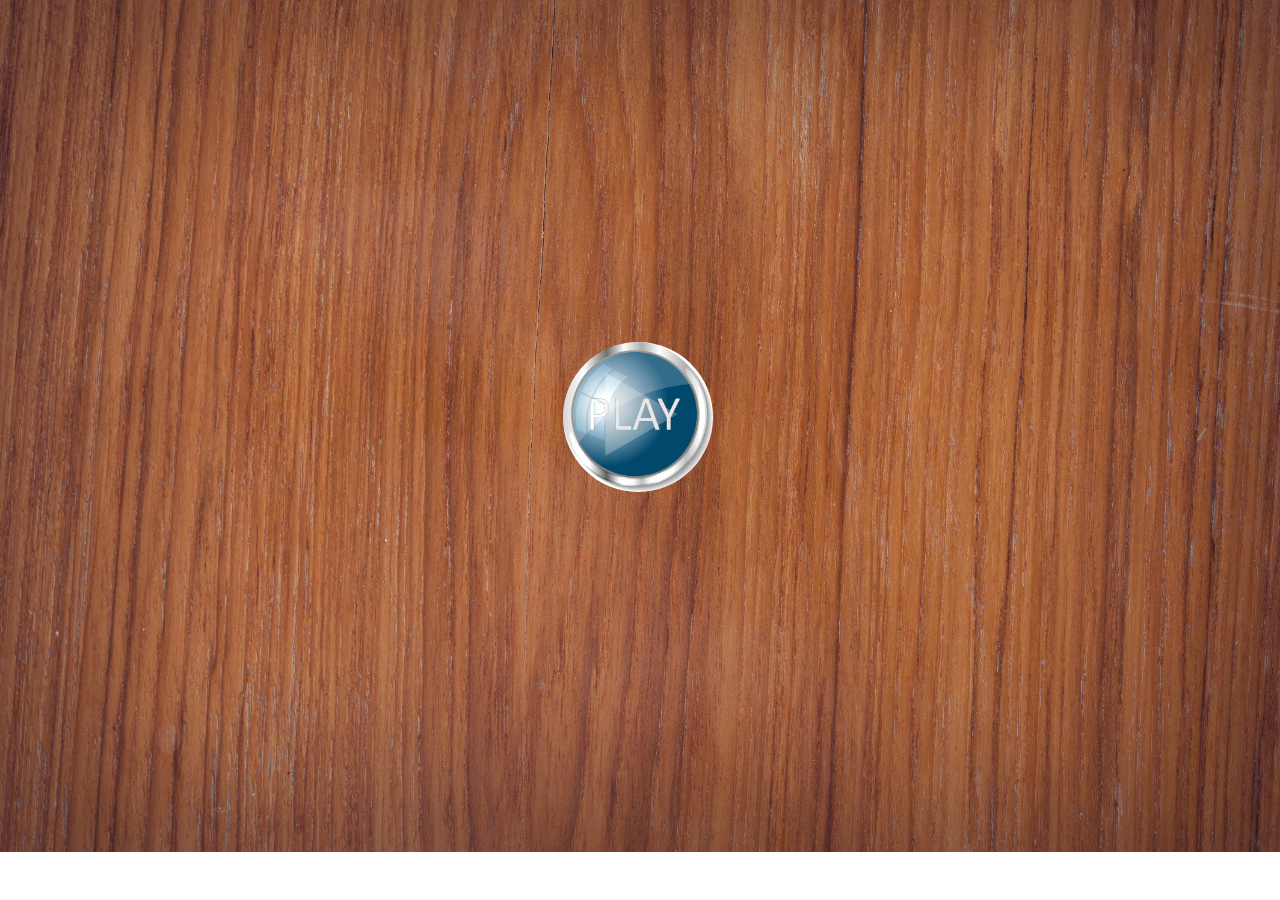
<file: poker/index.html>
<!DOCTYPE html>
<html lang="en">
<head>
	<meta charset="UTF-8">
	<title>TwentyOne Game</title>
	<link rel="stylesheet" href="org/bootstrap/dist/css/bootstrap.min.css">
	<link rel="stylesheet" href="org/style/index.css">
</head>
<body class="container">
	<!-- 开始游戏按钮 -->
	<div class="start">
		<img src="org/img/start.jpg" alt="" class="start_img img-responsive img-circle">
	</div>
	<!-- 分数显示 -->
	<div class="score">
		<p>
			分数：<span class="show_score"></span>
		</p>
	</div>
	<!-- 游戏结果 -->
	<div class="show_result">
		<img src="org/img/isWin.png" alt="" class="img-responsive img-circle isWin">
	</div>
	<!-- 扑克卡组 -->
	<div class="cards">
		<img src="org/img/back.jpg" alt="" class="img-responsive img-thumbnail add_cards">
	</div>
	<!-- 重置游戏按钮 -->
	<div class="replay">
		<img src="org/img/replay.jpg" alt="" class="img-responsive img-circle replayGame">
	</div>
	<!-- 游戏界面 start -->
	<div class="wra">
		<div class="play">
			<!-- 电脑人 -->
			<div class="row">
				<div class="computer">
					<div class="c_cards_show">
						<div id="m2">
							<div>
								<img src="org/img/back.jpg" alt="" class="img-responsive img-thumbnail">
							</div>
						</div>
						<div id="m3">
							<div>
								<img src="org/img/back.jpg" alt="" class="img-responsive img-thumbnail">
							</div>
						</div>
					</div>
					<div class="c_cards">
						<div id="m8">
							<div class="c_card1">
								<img class="img-responsive img-rounded">
							</div>
						</div>
						<div id="m9">
							<div class="c_card2">
								<img class="img-responsive img-rounded">
							</div>
						</div>
					</div>
				</div>
			</div>
			<!-- 玩家 -->
			<div class="row">
				<div class="me">
					<div class="m_cards">
						<div id="m0" class="me_cards">
							<div class="m_card1">
								<img class="img-responsive img-rounded">
							</div>
						</div>
						<div id="m1" class="me_cards">
							<div class="m_card2">
								<img class="img-responsive img-rounded">
							</div>
						</div>
					</div>
				</div>
			</div>
		</div> 
	</div>
	<!-- 游戏界面 end -->
</body>
<script src="org/jquery/dist/jquery.min.js"></script>
<script src="org/bootstrap/dist/js/bootstrap.min.js"></script>
<script src="org/style/index.js"></script>
</html>
</file>
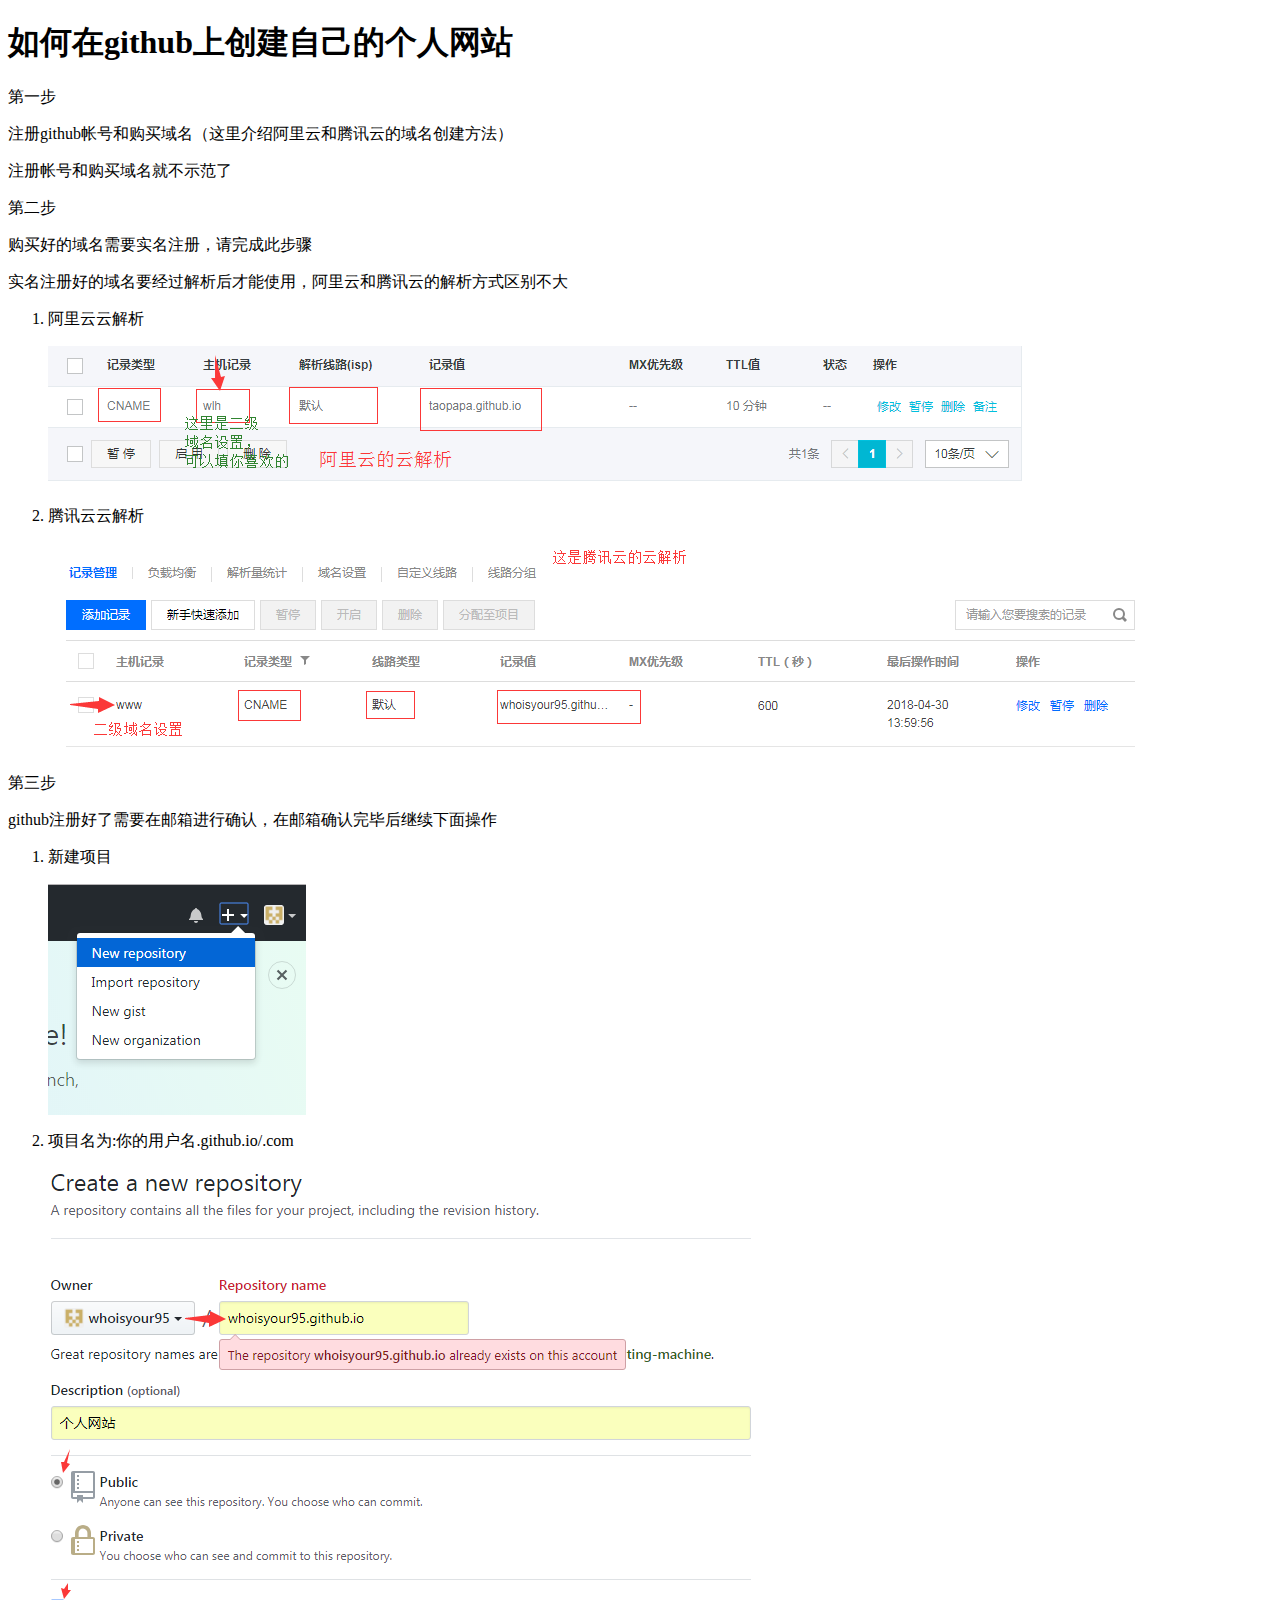
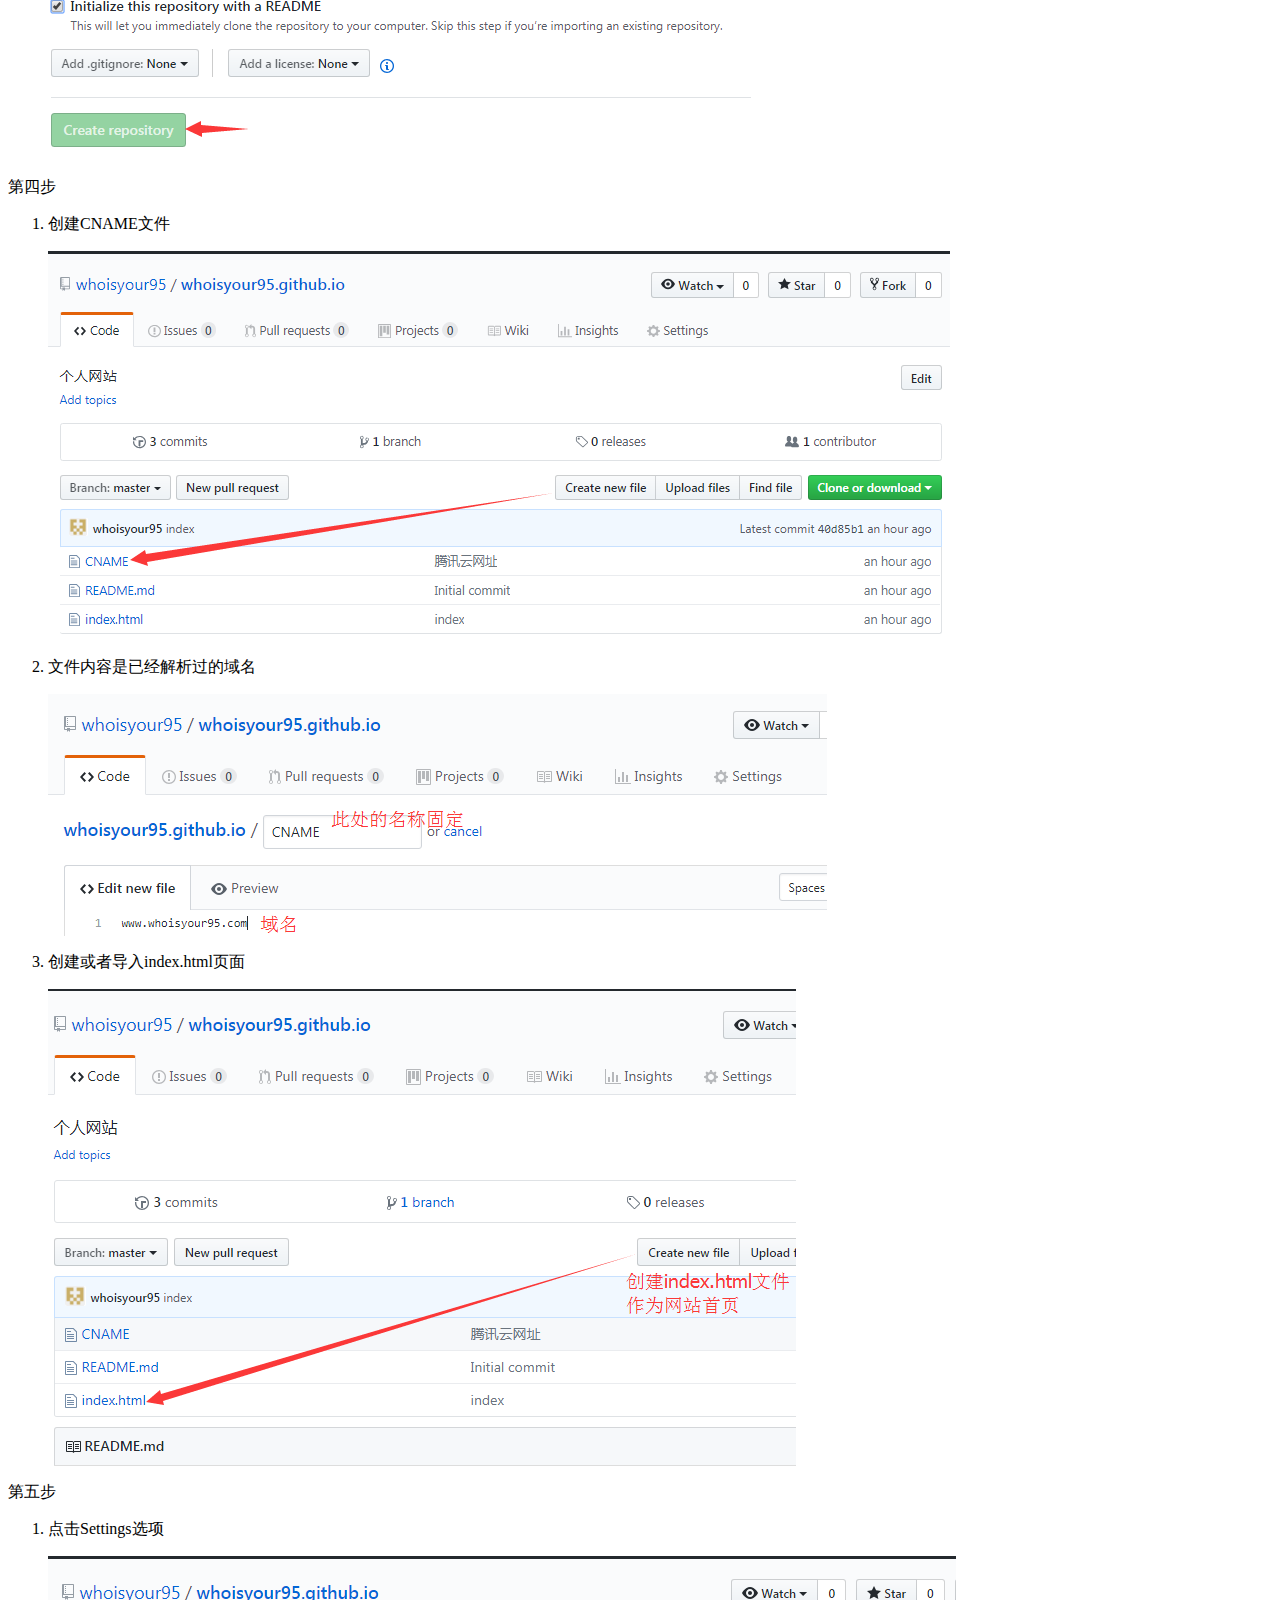
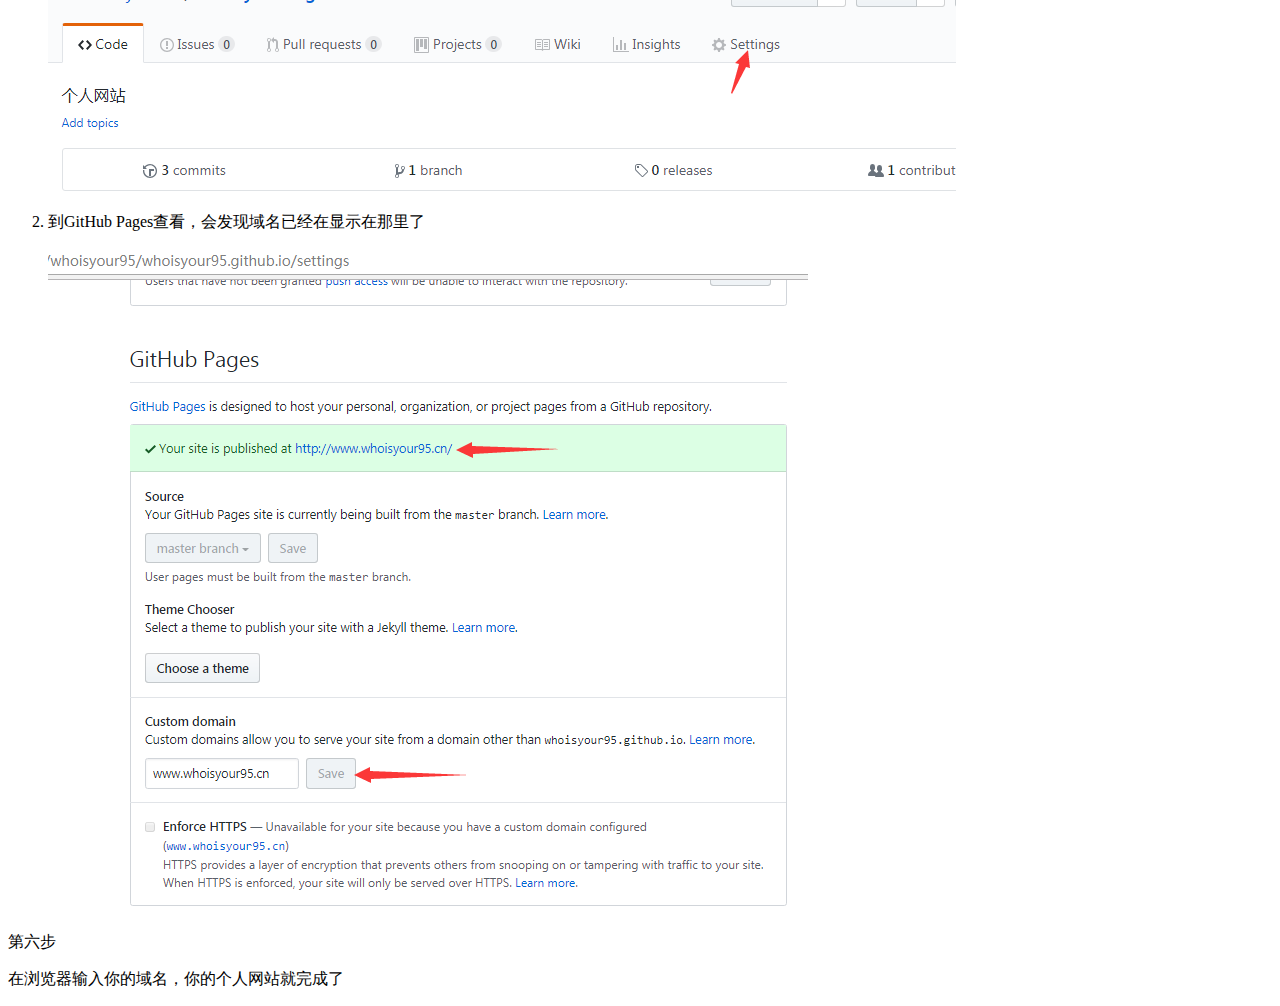
<file: 博客/index.html>
<!doctype html>
<html lang="en">
<head>
	<meta charset="UTF-8">
	<title>在github上创建个人网站</title>
</head>
<body>
	<div class="wra">
		<div class="header">
			<h1>如何在github上创建自己的个人网站</h1>
		</div>
		<div class="one">
			<p>第一步</p>
			<p>注册github帐号和购买域名（这里介绍阿里云和腾讯云的域名创建方法）</p>
			<p>注册帐号和购买域名就不示范了</p>
		</div>
		<div class="two">
			<p>第二步</p>
			<p>购买好的域名需要实名注册，请完成此步骤</p>
			<p>实名注册好的域名要经过解析后才能使用，阿里云和腾讯云的解析方式区别不大</p>
			<div class="img1">
				<ol>
					<li>
						<p>阿里云云解析</p>
						<img src="img/aliyun.png" alt="aliyun">
					</li>
					<li>
						<p>腾讯云云解析</p>
						<img src="img/tengxunyun.png" alt="tengxunyun">
					</li>
				</ol>
			</div>
		</div>
		<div class="three">
			<p>第三步</p>
			<p>github注册好了需要在邮箱进行确认，在邮箱确认完毕后继续下面操作</p>
			<div class="img2">
				<ol>
					<li>
						<p>新建项目</p>
						<img src="img/step1.png" alt="step1" align="top">
					</li>
					<li>
						<p>项目名为:你的用户名.github.io/.com</p>
						<img src="img/step2.png" alt="step2" align="top">
					</li>
				</ol>
			</div>
		</div>
		<div class="four">
			<p>第四步</p>
			<ol>
				<li>
					<p>创建CNAME文件</p>
					<img src="img/step3.png" alt="step3" align="top">
				</li>
				<li>
					<p>文件内容是已经解析过的域名</p>
					<img src="img/step3.1.png" alt="step3.1" align="top">
				</li>
				<li>
					<p>创建或者导入index.html页面</p>
					<img src="img/step4.png" alt="step4" align="top">
				</li>
			</ol>
		</div>
		<div class="five">
			<p>第五步</p>
			<ol>
				<li>
					<p>点击Settings选项</p>
					<img src="img/step5.png" alt="step5" align="top">
				</li>
				<li>
					<p>到GitHub Pages查看，会发现域名已经在显示在那里了</p>
					<img src="img/step5.1.png" alt="step5.1" align="top">
				</li>
			</ol>
		</div>
		<div class="six">
			<p>第六步</p>
			<p>
				在浏览器输入你的域名，你的个人网站就完成了
			</p>
		</div>
	</div>
</body>
</html>
</file>
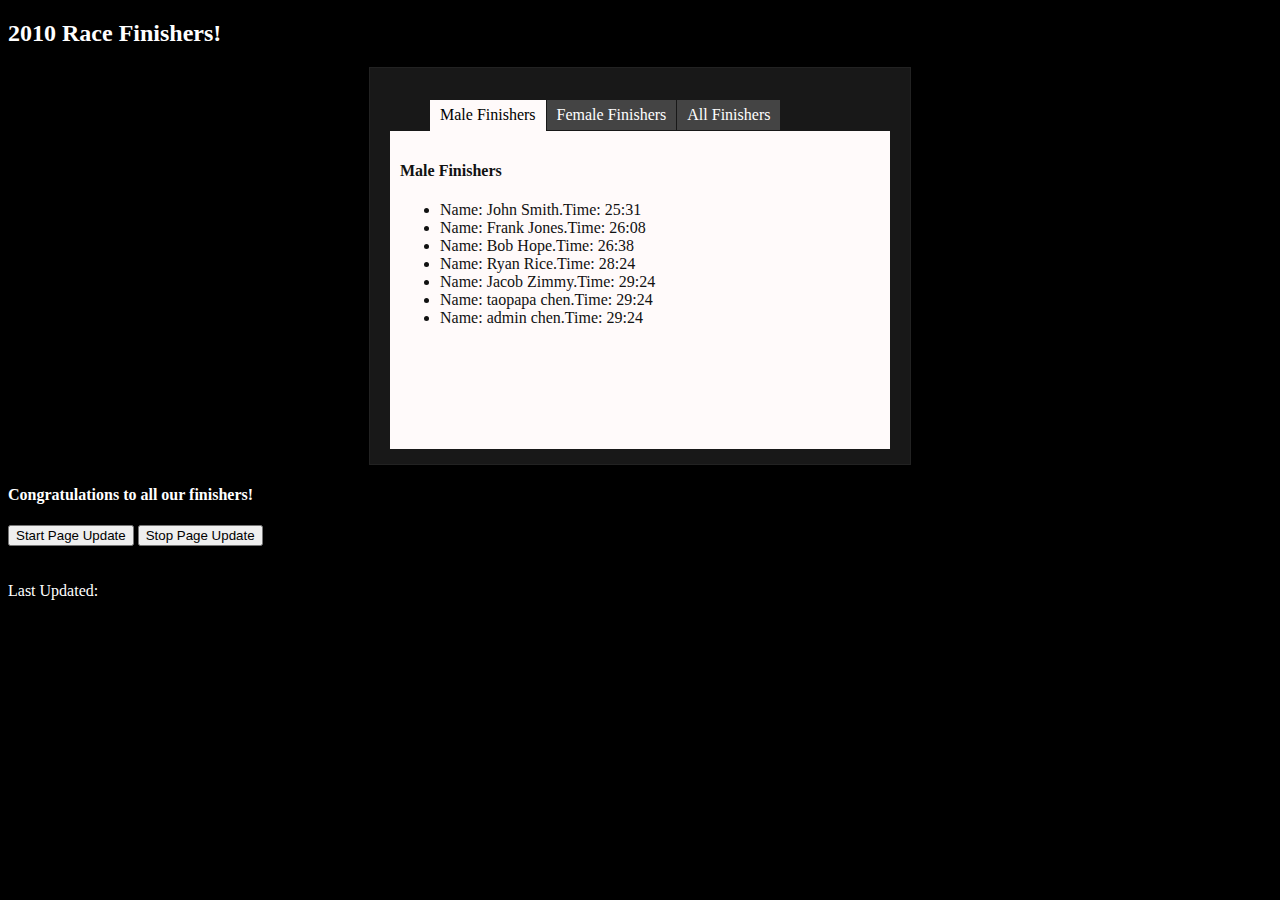
<file: JQ/ajax.html>
<!DOCTYPE html> 
<html> 
    <head> 
        <title>2010 Race Finishers</title> 
        <link href="style/ajax.css" rel="stylesheet"> 
    </head> 
    <body> 
        <header> 
            <h2>2010 Race Finishers!</h2> 
        </header>
        <div id="main"> 
            <ul class="idTabs">
                <li><a href="#male">Male Finishers</a></li>
                <li><a href="#female">Female Finishers</a></li>
                <li><a href="#all">All Finishers</a></li>
            </ul> 
            <div id="male"> 
                <h4>Male Finishers</h4>
                <ul id="finishers_m"></ul>
            </div>
            <div id="female"> 
                <h4>Female Finishers</h4> 
                <ul id="finishers_f"></ul>
            </div>
            <div id="all">
                <h4>All Finishers</h4>
				<ul id="finishers_all"></ul>
            </div> 
        </div>
        <footer>
			<h4>Congratulations to all our finishers!</h4>
            <button id="btnStart">Start Page Update</button>
            <button id="btnStop">Stop Page Update</button><br>
            <span id="freq"></span><br><br>
			Last Updated: <div id="updatedTime"></div>
		</footer>
        <script src="org/jquery-1.6.2.min.js"></script>
        <script src="org/jquery.idTabs.min.js"></script> 
        <script src="org/ajax.js"></script>
    </body> 
</html>
</file>
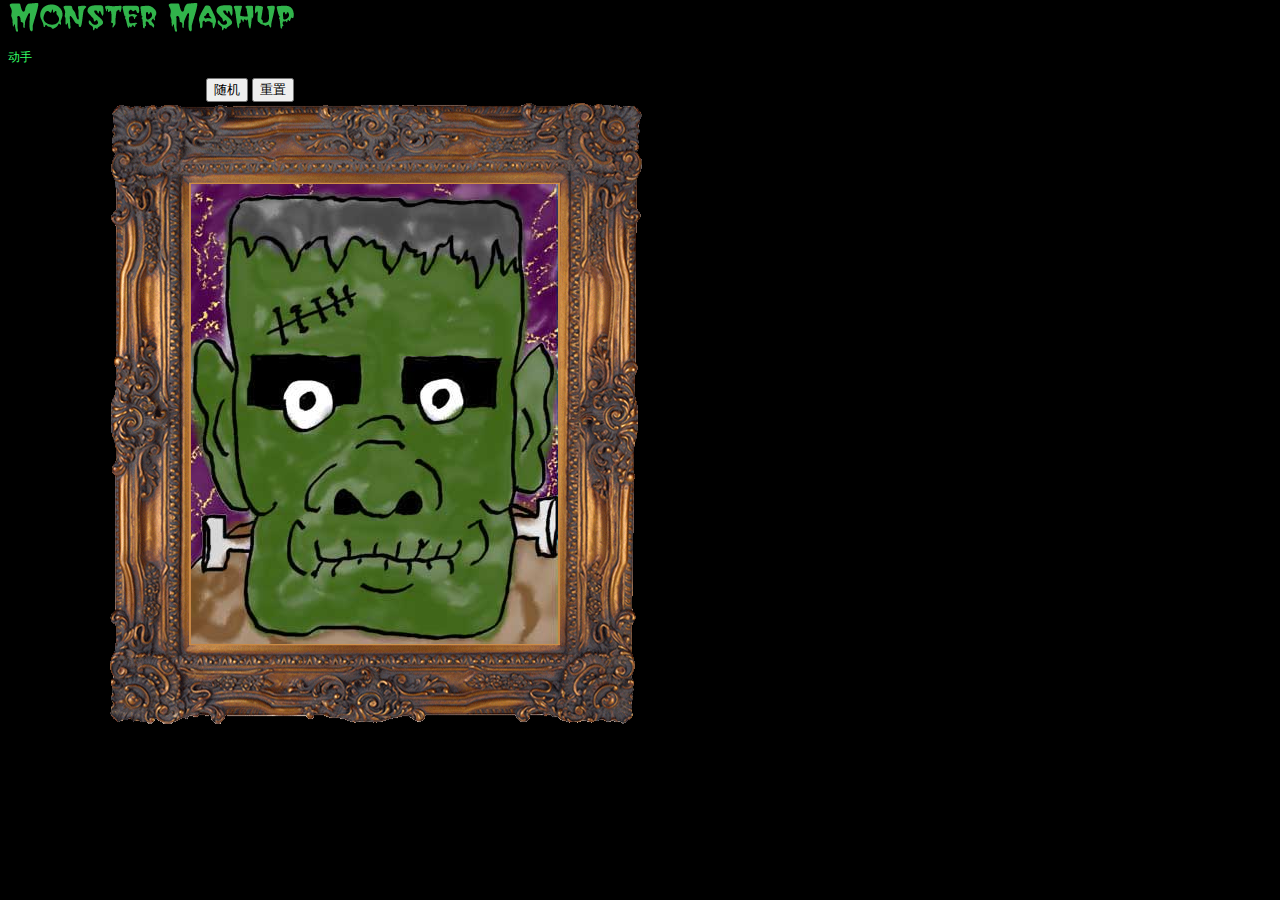
<file: JQ/DoubleStuff.html>
<!DOCTYPE html>
<html lang="en">
<head>
	<meta charset="UTF-8">
	<title>Document</title>
</head>
<style>
	body{
		background: #000;
	}
	p{
		color: #33FF66;
		font-family: Tahome,Verdana,Arial,Helvetica,sans-serif;
		font-size: 12px;
	}
	#frame{
		position: absolute;
		left: 100px;
		top: 100px;
		width:545px;
		height:629px;
		background: url(img/frame.png);
		z-index: 2;
		overflow: hidden;
	}
	#pic-box{
		position: relative;
		left: 91px;
		top: 84px;
		width:367px;
		height: 460px;
		z-index: 1;
		overflow: hidden;
	}
	.face{
		position: relative;
		left: 0px;
		top:0px;
		z-index: 0;
	}
	#head{
		height: 172px;
	}
	#eyes{
		height: 79px;
	}
	#top{
		position: absolute;
		top:0;
		z-index: 9999;
	}
	#nose{
		height: 86px;
	}
	#mouth{
		height: 117px;
	}
	#container{
		position: absolute;
		left: 0px;
		top: 0px;
		z-index: 0;
	}
	.lightning{
		display: none;
		position: absolute;
		left: 0;
		top: 0;
		z-index: 0;
	}
	.rar{
		text-align: right;
	}
/*	#text_top{
		position: relative;
		z-index: 4;
	}*/
</style>
<body>
	<header id="top">
		<img src="img/Monster_Mashup.png" alt="">
		<p>动手</p>
		<div class="rar">
			<button type="button" id="ra">随机</button>
			<button type="button" id="re">重置</button>
		</div>
	</header>
	<div id="container">
		<img class="lightning" id="lightning1" src="img/lightning-01.jpg" alt="">
		<img class="lightning" id="lightning2" src="img/lightning-02.jpg" alt="">
		<img class="lightning" id="lightning3" src="img/lightning-03.jpg" alt="">
		<div id="frame">
			<div id="pic-box">
				<div id="head" class="face"><img src="img/headsstrip.jpg" alt=""></div>
				<div id="eyes" class="face"><img src="img/eyesstrip.jpg" alt=""></div>
				<div id="nose" class="face"><img src="img/nosesstrip.jpg" alt=""></div>
				<div id="mouth" class="face"><img src="img/mouthsstrip.jpg" alt=""></div>
			</div>
		</div>
	</div>

</body>
<script src="org/jquery-1.6.2.min.js"></script>
<script src="org/ds.js"></script>
</html>
</file>
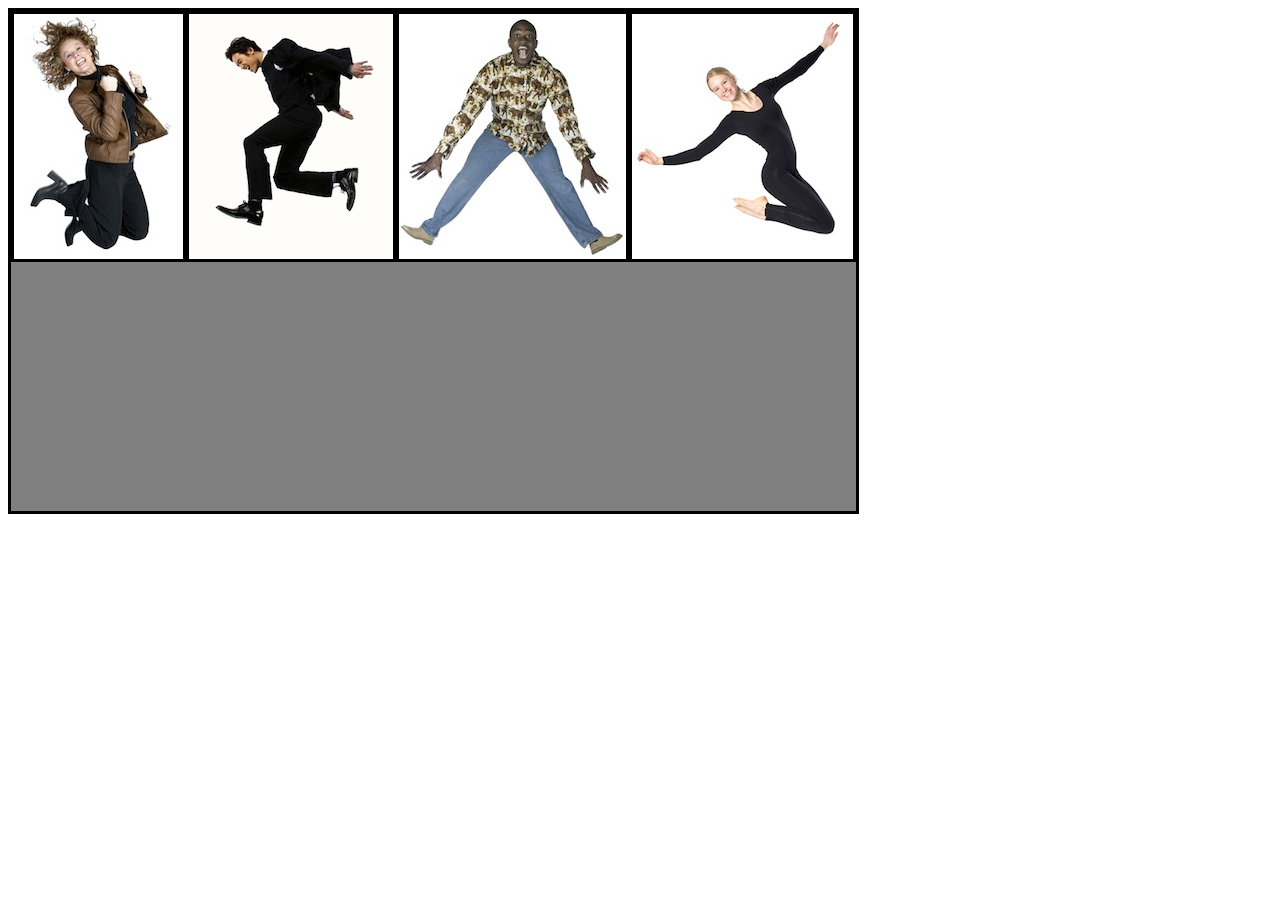
<file: JQ/Jump for Joy Sale.html>
<!doctype html>
<html lang="en">
<head>
    <meta charset="UTF-8">
    <meta name="viewport"
          content="width=device-width, user-scalable=no, initial-scale=1.0, maximum-scale=1.0, minimum-scale=1.0">
    <meta http-equiv="X-UA-Compatible" content="ie=edge">
    <link rel="stylesheet" href="style/my_style.css">
    <title>Jump for Joy Sale</title>
</head>
<body>
    <header>
        <div class="main" id="main">
            <div class="img">
                <img src="img/jump1.jpg" id="jump1" alt="1">
            </div>
            <div class="img">
                <img src="img/jump2.jpg" id="jump2" alt="2">
            </div>
            <div class="img">
                <img src="img/jump3.jpg" id="jump3" alt="3">
            </div>
            <div class="img">
                <img src="img/jump4.jpg" id="jump4" alt="4">
            </div>
            <p class="result"></p>
        </div>
    </header>
</body>
</html>
<script src="org/jquery-1.6.2.min.js"></script>
<script type="text/javascript" src="org/scripts.js"></script>
</file>
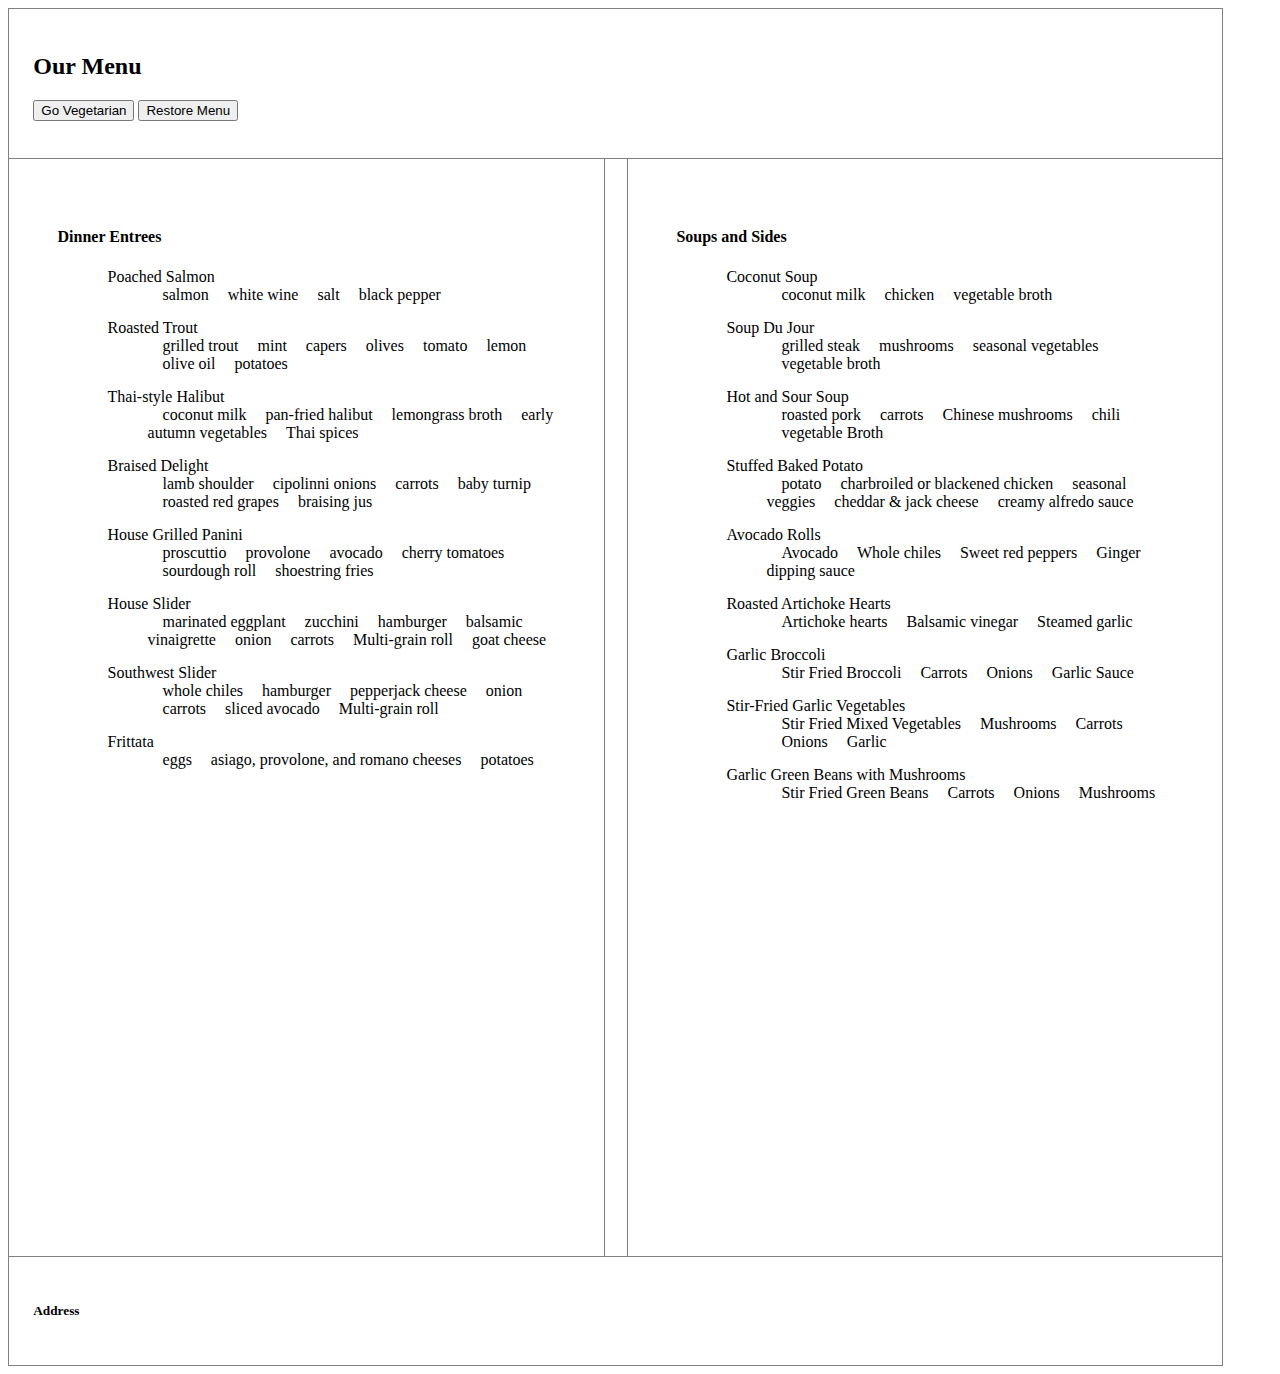
<file: JQ/OurMenu.html>
<!DOCTYPE html>
<html>
	<head>
		<title>Our Menu</title> 
		<link type="text/css" href="style/OurMenu.css" rel="stylesheet" />
	</head>
	<body>
		<div class="menu_wrapper">
			<header class="topper">
				<h2>Our Menu</h2>
				<nav>
					<button id="vegOn">Go Vegetarian</button>
					<button id="restoreMe">Restore Menu</button>
				</nav>
			</header>
			<div class="left_col">
				<h4>Dinner Entrees</h4>
				<ul class="menu_entrees">		
					<li>Poached Salmon
						<ul class="menu_list">
							<li class="fish">salmon</li>
							<li>white wine</li>
							<li>salt</li>
							<li>black pepper </li>
						</ul>
					</li>
					<li>Roasted Trout
						<ul class="menu_list">
							<li class="fish">grilled trout</li>
							<li>mint</li>
							<li>capers</li>
							<li>olives</li>
							<li>tomato</li>
							<li>lemon</li>
							<li>olive oil</li>
							<li>potatoes </li>
						</ul>
					</li>
					<li>Thai-style Halibut
						<ul class="menu_list">
							<li>coconut milk</li>
							<li class="fish">pan-fried halibut</li>
							<li>lemongrass broth</li>
							<li>early autumn vegetables</li>
							<li>Thai spices </li>
						</ul>
					</li>
					<li>Braised Delight
						<ul class="menu_list">
							<li class="meat">lamb shoulder</li>
							<li class="veg_leaf">cipolinni onions</li>
							<li>carrots</li>
							<li>baby turnip</li>
							<li>roasted red grapes</li>
							<li>braising jus</li>
						</ul>
					</li>
					<li>House Grilled Panini
						<ul class="menu_list">
							<li class="meat">proscuttio</li>
							<li>provolone</li>
							<li>avocado</li>
							<li>cherry tomatoes</li>
							<li>sourdough roll</li>
							<li>shoestring fries </li>
						</ul>
					</li>
					<li>House Slider
						<ul class="menu_list">
							<li>marinated eggplant</li>
							<li>zucchini</li>
							<li class="hamburger">hamburger</li>
							<li>balsamic vinaigrette</li>
							<li>onion</li>
							<li>carrots</li>
							<li>Multi-grain roll</li>
							<li>goat cheese</li>
						</ul>
					</li>
					<li>Southwest Slider
						<ul class="menu_list">
							<li>whole chiles</li>
							<li class="hamburger">hamburger</li>
							<li>pepperjack cheese</li>
							<li>onion</li>
							<li>carrots</li>
							<li>sliced avocado</li>
							<li>Multi-grain roll</li>
						</ul>
					</li>
					<li>Frittata
						<ul class="menu_list">
							<li class="meat">eggs</li>
							<li>asiago, provolone, and romano cheeses</li>
							<li>potatoes </li>
						</ul>
					</li>
				</ul>
			</div>
	 
			<div class="right_col">
				<h4>Soups and Sides</h4>
				<ul class="menu_entrees">
					<li>Coconut Soup
						<ul class="menu_list">
							<li>coconut milk</li>
							<li class="meat">chicken</li>
							<li>vegetable broth</li>
						</ul>
					</li>
					<li>Soup Du Jour
						<ul class="menu_list">
							<li class="meat">grilled steak</li>
							<li>mushrooms</li>
							<li>seasonal vegetables</li>
							<li>vegetable broth </li>
						</ul>
					</li>
					<li>Hot and Sour Soup
						<ul class="menu_list">
							<li class="meat">roasted pork</li>
							<li>carrots</li>
							<li>Chinese mushrooms</li>
							<li>chili</li>
							<li>vegetable Broth </li>
						</ul>
					</li>
					<li>Stuffed Baked Potato
						<ul class="menu_list">
							<li>potato</li>
							<li class="meat">charbroiled or blackened chicken</li>
							<li>seasonal veggies</li>
							<li>cheddar &amp; jack cheese</li>
							<li>creamy alfredo sauce</li>
						</ul>
					</li>
					<li>Avocado Rolls
						<ul class="menu_list">
							<li> Avocado</li>
							<li>Whole chiles</li>
							<li>Sweet red peppers</li>
							<li>Ginger dipping sauce</li>
						</ul>
					</li>
					<li>Roasted Artichoke Hearts
						<ul class="menu_list">
							<li>Artichoke hearts</li>
							<li>Balsamic vinegar</li>
							<li>Steamed garlic</li>
						</ul>
					</li>
					<li>Garlic Broccoli
						<ul class="menu_list">
							<li>Stir Fried Broccoli</li>
							<li>Carrots</li>
							<li>Onions</li>
							<li>Garlic Sauce </li>
						</ul>
					</li>
					<li>Stir-Fried Garlic Vegetables
						<ul class="menu_list">
							<li>Stir Fried Mixed Vegetables</li>
							<li>Mushrooms</li>
							<li>Carrots</li>
							<li>Onions</li>
							<li>Garlic </li>
						</ul>
					</li>
					<li>Garlic Green Beans with Mushrooms
						<ul class="menu_list">
							<li>Stir Fried Green Beans</li>
							<li>Carrots</li>
							<li>Onions</li>
							<li>Mushrooms </li>
						</ul>
					</li>
				</ul>
			</div>
			<footer class="bottom">
				<h5>Address</h5>
			</footer>
		</div> 
		<script src="org/jquery-1.6.2.min.js"></script>
		<script src="org/om.js"></script>
	</body>
</html>
</file>
<file: poker/org/style/index.css>
*{
	margin:0;
	padding: 0;
}
body{
	height:700px;
	background: url(../img/bg.jpg) no-repeat;
	background-size: cover;
}
.me{
	width: 100%;
	text-align: center;
}
#m0 div,#m1 div,#m4 div,#m5 div,#m6 div,#m7 div{
	float: left;
	margin-left: 10px;
}
#m2 div,#m3 div,#m8 div,#m9 div{
	float: right;
	margin-right: 10px;
}
.start{
	position: absolute;
	left:44%;
	top:38%;
	z-index: 9999;
}
.start img{
	cursor: pointer;
	position: relative;
	height: 150px;
}
p{
	color:#fff;
	font-size: 30px;
}
.add_cards{
	height: 150px;
	position: absolute;
	bottom: 20px;
	cursor: pointer;
}
.replay img{
	height: 100px;
	position: absolute;
	bottom: 30px;
	right:30px;
	cursor: pointer;
}
.c_cards_show{
	margin-top:50px;
	margin-right:300px;
}
.c_cards_show img{
	height: 150px;
}
.m_cards{
	margin-top:150px;
	margin-left:300px;
}
.m_cards img{
	height: 150px;
}
.show_result{
	position: absolute;
	top:40%;
	left:45%;
}
.isWin{
	height: 100px;
	cursor: pointer;
	box-shadow: 3px 3px 2px;
}
.c_card1 img,.c_card2 img{
	height: 150px;
	display: none;
}
</file>
<file: JQ/style/ajax.css>
body{
	background-color: #000;
	color: white;
}

/* Style for tabs */
#main {
  background:#181818;
  color:#111;
  padding:15px 20px;
  width:500px;
  border:1px solid #222;
  margin:8px auto;
}
#main > li, #main > ul > li { list-style:none; float:left; }
#main ul a {
  display:block;
  padding:6px 10px;
  text-decoration:none!important;
  margin:1px;
  margin-left:0;
  color:#FFF;
  background:#444;
}
#main ul a:hover {
  color:#FFF;
  background:#111;
  }
#main ul a.selected {
  margin-bottom:0;
  color:#000;
  background:snow;
  border-bottom:1px solid snow;
  cursor:default;
  }
#main div {
  padding:10px 10px 8px 10px;
  *padding-top:3px;
  *margin-top:-15px;
  clear:left;
  background:snow;
  height: 300px ;
}
#main div a { color:#000; font-weight:bold; }
</file>
<file: JQ/style/my_style.css>
div{
	float:left;
	height:245px;
	text-align:left;
	border: solid #000 3px;
}

#header{
 	width:100%;
 	border: 0px;
 	height:50px;
}
#main{
	background-color: grey;
	height: 500px;
}

.my_hover{
	border:solid #00f 3px;
}
</file>
<file: JQ/style/OurMenu.css>
.menu_wrapper{
    width: 96%;
    border: 1px solid gray;
}
 
.topper{
    padding: 2%;
    width: 96%;
    height: 100px;
    overflow: hidden;
    border-bottom: 1px solid gray;
}
 
 
.left_col{
    float: left;
    padding: 4%;
    width: 41%;
    height: 1000px;
    border-right: 1px solid gray;
   
}
 
.right_col{
    float: right;
    padding: 4%;
    width: 41%;
    height: 1000px;
    border-left: 1px solid gray;
}
 
.bottom{
    clear:both;
    padding: 2%;
    width: 96%;
    height: 60px;
    border-top: 1px solid gray;
}


.nav{
    text-align: right;
    float: right;
    list-style: none;
    padding-left: 15px;
}


.menu_entrees li{
    list-style-type: none;
    padding-left: 10px;
}


.menu_list{
    padding-bottom: 15px;
}

.menu_list li{
    display: inline;
    list-style-type: none;
    padding-left: 15px;
}
	
.meat{
    /*background-color: #000000;*/
}
	
.hamburger{
    /*color: #000000;*/
}
	
.fish{
    /*color: #000000;*/
}
   
.tofu{
    /*color: #00FF00;*/
}
	
.portobello{
    /*color: #00FF00;*/
}

.veg_leaf{
    list-style-image:url('../img/leaf.png');
}
.button_style{
    background:cornflowerblue;
}
</file>
